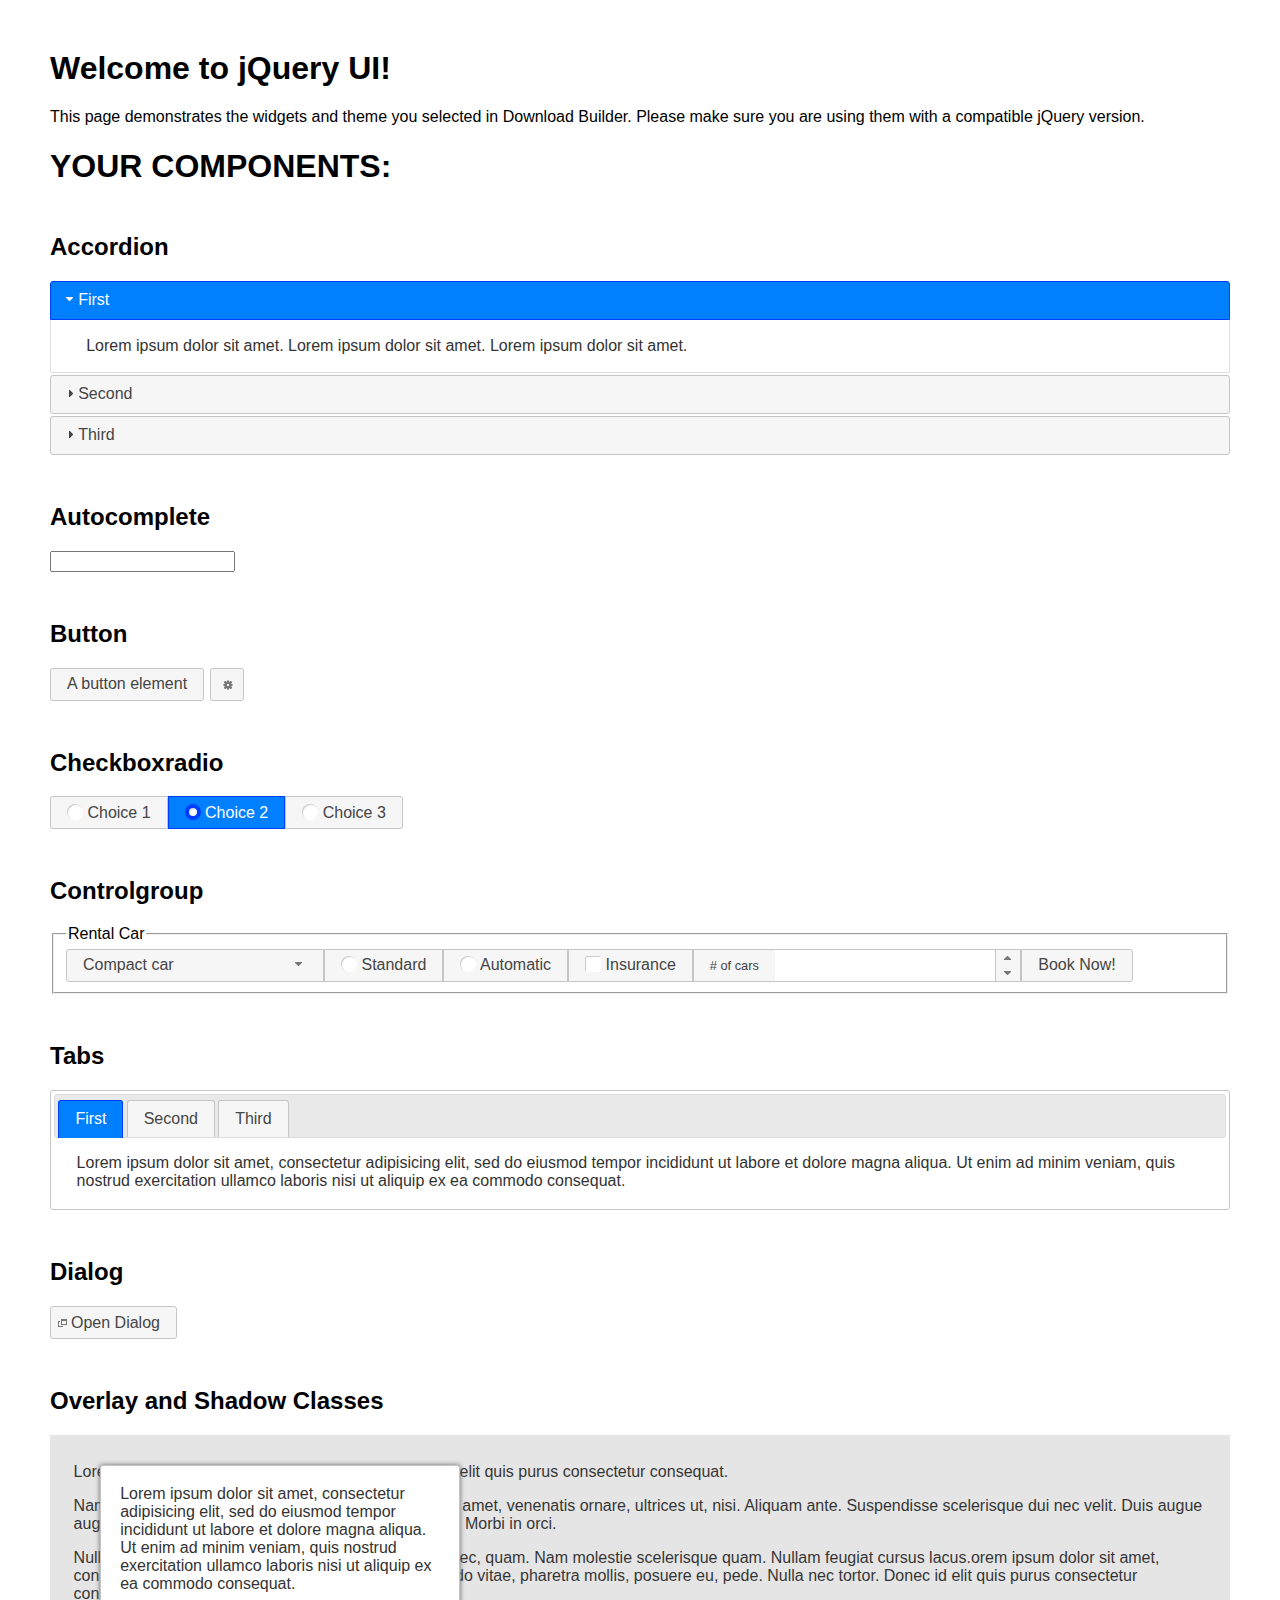
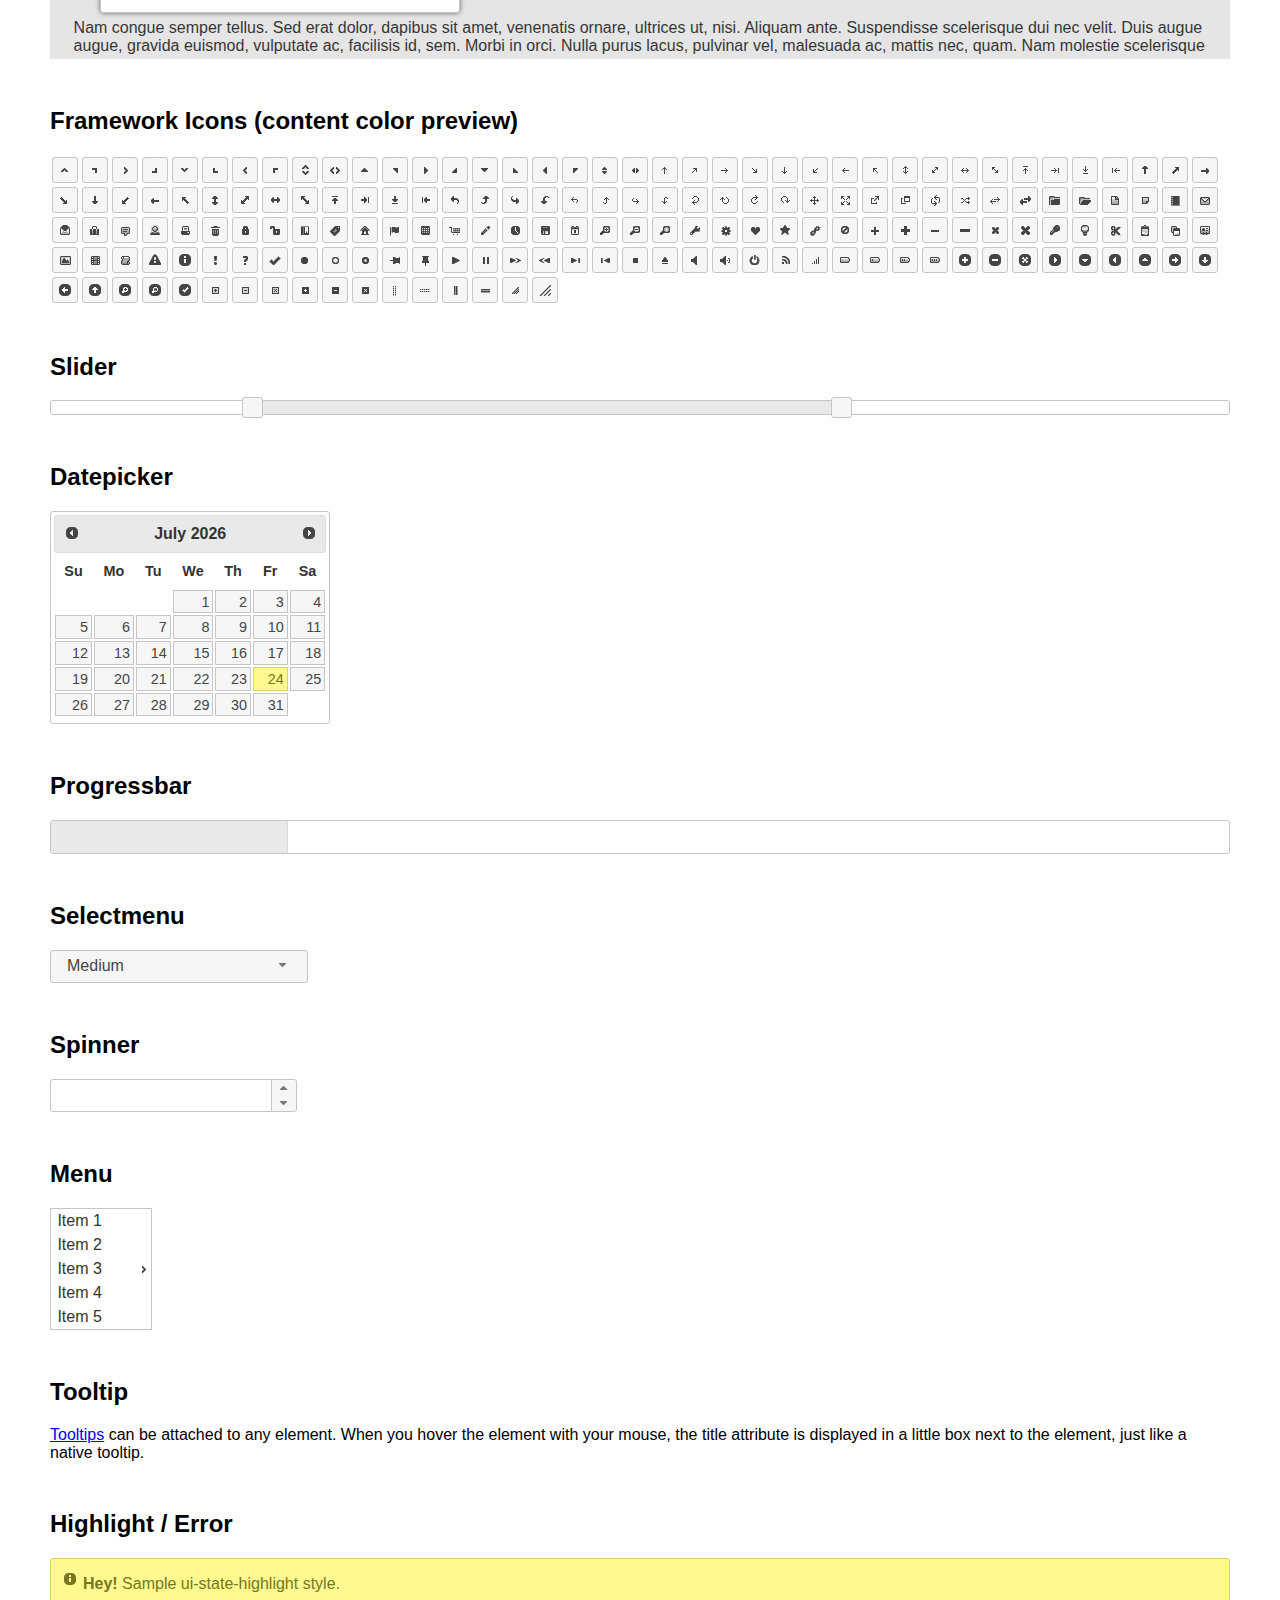
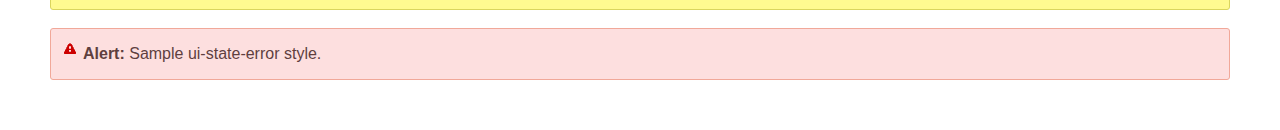
<file: src/main/resources/static/libs/jquery-ui-1.14.1.custom/index.html>
<!doctype html>
<html lang="us">
<head>
	<meta charset="utf-8">
	<title>jQuery UI Example Page</title>
	<link href="jquery-ui.css" rel="stylesheet">
	<style>
	body{
		font-family: "Trebuchet MS", sans-serif;
		margin: 50px;
	}
	.demoHeaders {
		margin-top: 2em;
	}
	#dialog-link {
		padding: .4em 1em .4em 20px;
		text-decoration: none;
		position: relative;
	}
	#dialog-link span.ui-icon {
		margin: 0 5px 0 0;
		position: absolute;
		left: .2em;
		top: 50%;
		margin-top: -8px;
	}
	#icons {
		margin: 0;
		padding: 0;
	}
	#icons li {
		margin: 2px;
		position: relative;
		padding: 4px 0;
		cursor: pointer;
		float: left;
		list-style: none;
	}
	#icons span.ui-icon {
		float: left;
		margin: 0 4px;
	}
	.fakewindowcontain .ui-widget-overlay {
		position: absolute;
	}
	select {
		width: 200px;
	}
	</style>
</head>
<body>

<h1>Welcome to jQuery UI!</h1>

<div class="ui-widget">
	<p>This page demonstrates the widgets and theme you selected in Download Builder. Please make sure you are using them with a compatible jQuery version.</p>
</div>

<h1>YOUR COMPONENTS:</h1>

<!-- Accordion -->
<h2 class="demoHeaders">Accordion</h2>
<div id="accordion">
	<h3>First</h3>
	<div>Lorem ipsum dolor sit amet. Lorem ipsum dolor sit amet. Lorem ipsum dolor sit amet.</div>
	<h3>Second</h3>
	<div>Phasellus mattis tincidunt nibh.</div>
	<h3>Third</h3>
	<div>Nam dui erat, auctor a, dignissim quis.</div>
</div>

<!-- Autocomplete -->
<h2 class="demoHeaders">Autocomplete</h2>
<div>
	<input id="autocomplete" title="type &quot;a&quot;">
</div>

<!-- Button -->
<h2 class="demoHeaders">Button</h2>
<button id="button">A button element</button>
<button id="button-icon">An icon-only button</button>

<!-- Checkboxradio -->
<h2 class="demoHeaders">Checkboxradio</h2>
<form style="margin-top: 1em;">
	<div id="radioset">
		<input type="radio" id="radio1" name="radio"><label for="radio1">Choice 1</label>
		<input type="radio" id="radio2" name="radio" checked="checked"><label for="radio2">Choice 2</label>
		<input type="radio" id="radio3" name="radio"><label for="radio3">Choice 3</label>
	</div>
</form>

<!-- Controlgroup -->
<h2 class="demoHeaders">Controlgroup</h2>
<fieldset>
	<legend>Rental Car</legend>
	<div id="controlgroup">
		<select id="car-type">
			<option>Compact car</option>
			<option>Midsize car</option>
			<option>Full size car</option>
			<option>SUV</option>
			<option>Luxury</option>
			<option>Truck</option>
			<option>Van</option>
		</select>
		<label for="transmission-standard">Standard</label>
		<input type="radio" name="transmission" id="transmission-standard">
		<label for="transmission-automatic">Automatic</label>
		<input type="radio" name="transmission" id="transmission-automatic">
		<label for="insurance">Insurance</label>
		<input type="checkbox" name="insurance" id="insurance">
		<label for="horizontal-spinner" class="ui-controlgroup-label"># of cars</label>
		<input id="horizontal-spinner" class="ui-spinner-input">
		<button>Book Now!</button>
	</div>
</fieldset>

<!-- Tabs -->
<h2 class="demoHeaders">Tabs</h2>
<div id="tabs">
	<ul>
		<li><a href="#tabs-1">First</a></li>
		<li><a href="#tabs-2">Second</a></li>
		<li><a href="#tabs-3">Third</a></li>
	</ul>
	<div id="tabs-1">Lorem ipsum dolor sit amet, consectetur adipisicing elit, sed do eiusmod tempor incididunt ut labore et dolore magna aliqua. Ut enim ad minim veniam, quis nostrud exercitation ullamco laboris nisi ut aliquip ex ea commodo consequat.</div>
	<div id="tabs-2">Phasellus mattis tincidunt nibh. Cras orci urna, blandit id, pretium vel, aliquet ornare, felis. Maecenas scelerisque sem non nisl. Fusce sed lorem in enim dictum bibendum.</div>
	<div id="tabs-3">Nam dui erat, auctor a, dignissim quis, sollicitudin eu, felis. Pellentesque nisi urna, interdum eget, sagittis et, consequat vestibulum, lacus. Mauris porttitor ullamcorper augue.</div>
</div>

<h2 class="demoHeaders">Dialog</h2>
<p>
	<button id="dialog-link" class="ui-button ui-corner-all ui-widget">
		<span class="ui-icon ui-icon-newwin"></span>Open Dialog
	</button>
</p>

<h2 class="demoHeaders">Overlay and Shadow Classes</h2>
<div style="position: relative; width: 96%; height: 200px; padding:1% 2%; overflow:hidden;" class="fakewindowcontain">
	<p>Lorem ipsum dolor sit amet,  Nulla nec tortor. Donec id elit quis purus consectetur consequat. </p><p>Nam congue semper tellus. Sed erat dolor, dapibus sit amet, venenatis ornare, ultrices ut, nisi. Aliquam ante. Suspendisse scelerisque dui nec velit. Duis augue augue, gravida euismod, vulputate ac, facilisis id, sem. Morbi in orci. </p><p>Nulla purus lacus, pulvinar vel, malesuada ac, mattis nec, quam. Nam molestie scelerisque quam. Nullam feugiat cursus lacus.orem ipsum dolor sit amet, consectetur adipiscing elit. Donec libero risus, commodo vitae, pharetra mollis, posuere eu, pede. Nulla nec tortor. Donec id elit quis purus consectetur consequat. </p><p>Nam congue semper tellus. Sed erat dolor, dapibus sit amet, venenatis ornare, ultrices ut, nisi. Aliquam ante. Suspendisse scelerisque dui nec velit. Duis augue augue, gravida euismod, vulputate ac, facilisis id, sem. Morbi in orci. Nulla purus lacus, pulvinar vel, malesuada ac, mattis nec, quam. Nam molestie scelerisque quam. </p><p>Nullam feugiat cursus lacus.orem ipsum dolor sit amet, consectetur adipiscing elit. Donec libero risus, commodo vitae, pharetra mollis, posuere eu, pede. Nulla nec tortor. Donec id elit quis purus consectetur consequat. Nam congue semper tellus. Sed erat dolor, dapibus sit amet, venenatis ornare, ultrices ut, nisi. Aliquam ante. </p><p>Suspendisse scelerisque dui nec velit. Duis augue augue, gravida euismod, vulputate ac, facilisis id, sem. Morbi in orci. Nulla purus lacus, pulvinar vel, malesuada ac, mattis nec, quam. Nam molestie scelerisque quam. Nullam feugiat cursus lacus.orem ipsum dolor sit amet, consectetur adipiscing elit. Donec libero risus, commodo vitae, pharetra mollis, posuere eu, pede. Nulla nec tortor. Donec id elit quis purus consectetur consequat. Nam congue semper tellus. Sed erat dolor, dapibus sit amet, venenatis ornare, ultrices ut, nisi. </p>

	<!-- ui-dialog -->
	<div class="ui-widget-overlay ui-front"></div>
	<div style="position: absolute; width: 320px; left: 50px; top: 30px; padding: 1.2em" class="ui-widget ui-front ui-widget-content ui-corner-all ui-widget-shadow">
		Lorem ipsum dolor sit amet, consectetur adipisicing elit, sed do eiusmod tempor incididunt ut labore et dolore magna aliqua. Ut enim ad minim veniam, quis nostrud exercitation ullamco laboris nisi ut aliquip ex ea commodo consequat.
	</div>

</div>

<!-- ui-dialog -->
<div id="dialog" title="Dialog Title">
	<p>Lorem ipsum dolor sit amet, consectetur adipisicing elit, sed do eiusmod tempor incididunt ut labore et dolore magna aliqua. Ut enim ad minim veniam, quis nostrud exercitation ullamco laboris nisi ut aliquip ex ea commodo consequat.</p>
</div>


<h2 class="demoHeaders">Framework Icons (content color preview)</h2>
<ul id="icons" class="ui-widget ui-helper-clearfix">
	<li class="ui-state-default ui-corner-all" title=".ui-icon-caret-1-n"><span class="ui-icon ui-icon-caret-1-n"></span></li>
	<li class="ui-state-default ui-corner-all" title=".ui-icon-caret-1-ne"><span class="ui-icon ui-icon-caret-1-ne"></span></li>
	<li class="ui-state-default ui-corner-all" title=".ui-icon-caret-1-e"><span class="ui-icon ui-icon-caret-1-e"></span></li>
	<li class="ui-state-default ui-corner-all" title=".ui-icon-caret-1-se"><span class="ui-icon ui-icon-caret-1-se"></span></li>
	<li class="ui-state-default ui-corner-all" title=".ui-icon-caret-1-s"><span class="ui-icon ui-icon-caret-1-s"></span></li>
	<li class="ui-state-default ui-corner-all" title=".ui-icon-caret-1-sw"><span class="ui-icon ui-icon-caret-1-sw"></span></li>
	<li class="ui-state-default ui-corner-all" title=".ui-icon-caret-1-w"><span class="ui-icon ui-icon-caret-1-w"></span></li>
	<li class="ui-state-default ui-corner-all" title=".ui-icon-caret-1-nw"><span class="ui-icon ui-icon-caret-1-nw"></span></li>
	<li class="ui-state-default ui-corner-all" title=".ui-icon-caret-2-n-s"><span class="ui-icon ui-icon-caret-2-n-s"></span></li>
	<li class="ui-state-default ui-corner-all" title=".ui-icon-caret-2-e-w"><span class="ui-icon ui-icon-caret-2-e-w"></span></li>
	<li class="ui-state-default ui-corner-all" title=".ui-icon-triangle-1-n"><span class="ui-icon ui-icon-triangle-1-n"></span></li>
	<li class="ui-state-default ui-corner-all" title=".ui-icon-triangle-1-ne"><span class="ui-icon ui-icon-triangle-1-ne"></span></li>
	<li class="ui-state-default ui-corner-all" title=".ui-icon-triangle-1-e"><span class="ui-icon ui-icon-triangle-1-e"></span></li>
	<li class="ui-state-default ui-corner-all" title=".ui-icon-triangle-1-se"><span class="ui-icon ui-icon-triangle-1-se"></span></li>
	<li class="ui-state-default ui-corner-all" title=".ui-icon-triangle-1-s"><span class="ui-icon ui-icon-triangle-1-s"></span></li>
	<li class="ui-state-default ui-corner-all" title=".ui-icon-triangle-1-sw"><span class="ui-icon ui-icon-triangle-1-sw"></span></li>
	<li class="ui-state-default ui-corner-all" title=".ui-icon-triangle-1-w"><span class="ui-icon ui-icon-triangle-1-w"></span></li>
	<li class="ui-state-default ui-corner-all" title=".ui-icon-triangle-1-nw"><span class="ui-icon ui-icon-triangle-1-nw"></span></li>
	<li class="ui-state-default ui-corner-all" title=".ui-icon-triangle-2-n-s"><span class="ui-icon ui-icon-triangle-2-n-s"></span></li>
	<li class="ui-state-default ui-corner-all" title=".ui-icon-triangle-2-e-w"><span class="ui-icon ui-icon-triangle-2-e-w"></span></li>
	<li class="ui-state-default ui-corner-all" title=".ui-icon-arrow-1-n"><span class="ui-icon ui-icon-arrow-1-n"></span></li>
	<li class="ui-state-default ui-corner-all" title=".ui-icon-arrow-1-ne"><span class="ui-icon ui-icon-arrow-1-ne"></span></li>
	<li class="ui-state-default ui-corner-all" title=".ui-icon-arrow-1-e"><span class="ui-icon ui-icon-arrow-1-e"></span></li>
	<li class="ui-state-default ui-corner-all" title=".ui-icon-arrow-1-se"><span class="ui-icon ui-icon-arrow-1-se"></span></li>
	<li class="ui-state-default ui-corner-all" title=".ui-icon-arrow-1-s"><span class="ui-icon ui-icon-arrow-1-s"></span></li>
	<li class="ui-state-default ui-corner-all" title=".ui-icon-arrow-1-sw"><span class="ui-icon ui-icon-arrow-1-sw"></span></li>
	<li class="ui-state-default ui-corner-all" title=".ui-icon-arrow-1-w"><span class="ui-icon ui-icon-arrow-1-w"></span></li>
	<li class="ui-state-default ui-corner-all" title=".ui-icon-arrow-1-nw"><span class="ui-icon ui-icon-arrow-1-nw"></span></li>
	<li class="ui-state-default ui-corner-all" title=".ui-icon-arrow-2-n-s"><span class="ui-icon ui-icon-arrow-2-n-s"></span></li>
	<li class="ui-state-default ui-corner-all" title=".ui-icon-arrow-2-ne-sw"><span class="ui-icon ui-icon-arrow-2-ne-sw"></span></li>
	<li class="ui-state-default ui-corner-all" title=".ui-icon-arrow-2-e-w"><span class="ui-icon ui-icon-arrow-2-e-w"></span></li>
	<li class="ui-state-default ui-corner-all" title=".ui-icon-arrow-2-se-nw"><span class="ui-icon ui-icon-arrow-2-se-nw"></span></li>
	<li class="ui-state-default ui-corner-all" title=".ui-icon-arrowstop-1-n"><span class="ui-icon ui-icon-arrowstop-1-n"></span></li>
	<li class="ui-state-default ui-corner-all" title=".ui-icon-arrowstop-1-e"><span class="ui-icon ui-icon-arrowstop-1-e"></span></li>
	<li class="ui-state-default ui-corner-all" title=".ui-icon-arrowstop-1-s"><span class="ui-icon ui-icon-arrowstop-1-s"></span></li>
	<li class="ui-state-default ui-corner-all" title=".ui-icon-arrowstop-1-w"><span class="ui-icon ui-icon-arrowstop-1-w"></span></li>
	<li class="ui-state-default ui-corner-all" title=".ui-icon-arrowthick-1-n"><span class="ui-icon ui-icon-arrowthick-1-n"></span></li>
	<li class="ui-state-default ui-corner-all" title=".ui-icon-arrowthick-1-ne"><span class="ui-icon ui-icon-arrowthick-1-ne"></span></li>
	<li class="ui-state-default ui-corner-all" title=".ui-icon-arrowthick-1-e"><span class="ui-icon ui-icon-arrowthick-1-e"></span></li>
	<li class="ui-state-default ui-corner-all" title=".ui-icon-arrowthick-1-se"><span class="ui-icon ui-icon-arrowthick-1-se"></span></li>
	<li class="ui-state-default ui-corner-all" title=".ui-icon-arrowthick-1-s"><span class="ui-icon ui-icon-arrowthick-1-s"></span></li>
	<li class="ui-state-default ui-corner-all" title=".ui-icon-arrowthick-1-sw"><span class="ui-icon ui-icon-arrowthick-1-sw"></span></li>
	<li class="ui-state-default ui-corner-all" title=".ui-icon-arrowthick-1-w"><span class="ui-icon ui-icon-arrowthick-1-w"></span></li>
	<li class="ui-state-default ui-corner-all" title=".ui-icon-arrowthick-1-nw"><span class="ui-icon ui-icon-arrowthick-1-nw"></span></li>
	<li class="ui-state-default ui-corner-all" title=".ui-icon-arrowthick-2-n-s"><span class="ui-icon ui-icon-arrowthick-2-n-s"></span></li>
	<li class="ui-state-default ui-corner-all" title=".ui-icon-arrowthick-2-ne-sw"><span class="ui-icon ui-icon-arrowthick-2-ne-sw"></span></li>
	<li class="ui-state-default ui-corner-all" title=".ui-icon-arrowthick-2-e-w"><span class="ui-icon ui-icon-arrowthick-2-e-w"></span></li>
	<li class="ui-state-default ui-corner-all" title=".ui-icon-arrowthick-2-se-nw"><span class="ui-icon ui-icon-arrowthick-2-se-nw"></span></li>
	<li class="ui-state-default ui-corner-all" title=".ui-icon-arrowthickstop-1-n"><span class="ui-icon ui-icon-arrowthickstop-1-n"></span></li>
	<li class="ui-state-default ui-corner-all" title=".ui-icon-arrowthickstop-1-e"><span class="ui-icon ui-icon-arrowthickstop-1-e"></span></li>
	<li class="ui-state-default ui-corner-all" title=".ui-icon-arrowthickstop-1-s"><span class="ui-icon ui-icon-arrowthickstop-1-s"></span></li>
	<li class="ui-state-default ui-corner-all" title=".ui-icon-arrowthickstop-1-w"><span class="ui-icon ui-icon-arrowthickstop-1-w"></span></li>
	<li class="ui-state-default ui-corner-all" title=".ui-icon-arrowreturnthick-1-w"><span class="ui-icon ui-icon-arrowreturnthick-1-w"></span></li>
	<li class="ui-state-default ui-corner-all" title=".ui-icon-arrowreturnthick-1-n"><span class="ui-icon ui-icon-arrowreturnthick-1-n"></span></li>
	<li class="ui-state-default ui-corner-all" title=".ui-icon-arrowreturnthick-1-e"><span class="ui-icon ui-icon-arrowreturnthick-1-e"></span></li>
	<li class="ui-state-default ui-corner-all" title=".ui-icon-arrowreturnthick-1-s"><span class="ui-icon ui-icon-arrowreturnthick-1-s"></span></li>
	<li class="ui-state-default ui-corner-all" title=".ui-icon-arrowreturn-1-w"><span class="ui-icon ui-icon-arrowreturn-1-w"></span></li>
	<li class="ui-state-default ui-corner-all" title=".ui-icon-arrowreturn-1-n"><span class="ui-icon ui-icon-arrowreturn-1-n"></span></li>
	<li class="ui-state-default ui-corner-all" title=".ui-icon-arrowreturn-1-e"><span class="ui-icon ui-icon-arrowreturn-1-e"></span></li>
	<li class="ui-state-default ui-corner-all" title=".ui-icon-arrowreturn-1-s"><span class="ui-icon ui-icon-arrowreturn-1-s"></span></li>
	<li class="ui-state-default ui-corner-all" title=".ui-icon-arrowrefresh-1-w"><span class="ui-icon ui-icon-arrowrefresh-1-w"></span></li>
	<li class="ui-state-default ui-corner-all" title=".ui-icon-arrowrefresh-1-n"><span class="ui-icon ui-icon-arrowrefresh-1-n"></span></li>
	<li class="ui-state-default ui-corner-all" title=".ui-icon-arrowrefresh-1-e"><span class="ui-icon ui-icon-arrowrefresh-1-e"></span></li>
	<li class="ui-state-default ui-corner-all" title=".ui-icon-arrowrefresh-1-s"><span class="ui-icon ui-icon-arrowrefresh-1-s"></span></li>
	<li class="ui-state-default ui-corner-all" title=".ui-icon-arrow-4"><span class="ui-icon ui-icon-arrow-4"></span></li>
	<li class="ui-state-default ui-corner-all" title=".ui-icon-arrow-4-diag"><span class="ui-icon ui-icon-arrow-4-diag"></span></li>
	<li class="ui-state-default ui-corner-all" title=".ui-icon-extlink"><span class="ui-icon ui-icon-extlink"></span></li>
	<li class="ui-state-default ui-corner-all" title=".ui-icon-newwin"><span class="ui-icon ui-icon-newwin"></span></li>
	<li class="ui-state-default ui-corner-all" title=".ui-icon-refresh"><span class="ui-icon ui-icon-refresh"></span></li>
	<li class="ui-state-default ui-corner-all" title=".ui-icon-shuffle"><span class="ui-icon ui-icon-shuffle"></span></li>
	<li class="ui-state-default ui-corner-all" title=".ui-icon-transfer-e-w"><span class="ui-icon ui-icon-transfer-e-w"></span></li>
	<li class="ui-state-default ui-corner-all" title=".ui-icon-transferthick-e-w"><span class="ui-icon ui-icon-transferthick-e-w"></span></li>
	<li class="ui-state-default ui-corner-all" title=".ui-icon-folder-collapsed"><span class="ui-icon ui-icon-folder-collapsed"></span></li>
	<li class="ui-state-default ui-corner-all" title=".ui-icon-folder-open"><span class="ui-icon ui-icon-folder-open"></span></li>
	<li class="ui-state-default ui-corner-all" title=".ui-icon-document"><span class="ui-icon ui-icon-document"></span></li>
	<li class="ui-state-default ui-corner-all" title=".ui-icon-document-b"><span class="ui-icon ui-icon-document-b"></span></li>
	<li class="ui-state-default ui-corner-all" title=".ui-icon-note"><span class="ui-icon ui-icon-note"></span></li>
	<li class="ui-state-default ui-corner-all" title=".ui-icon-mail-closed"><span class="ui-icon ui-icon-mail-closed"></span></li>
	<li class="ui-state-default ui-corner-all" title=".ui-icon-mail-open"><span class="ui-icon ui-icon-mail-open"></span></li>
	<li class="ui-state-default ui-corner-all" title=".ui-icon-suitcase"><span class="ui-icon ui-icon-suitcase"></span></li>
	<li class="ui-state-default ui-corner-all" title=".ui-icon-comment"><span class="ui-icon ui-icon-comment"></span></li>
	<li class="ui-state-default ui-corner-all" title=".ui-icon-person"><span class="ui-icon ui-icon-person"></span></li>
	<li class="ui-state-default ui-corner-all" title=".ui-icon-print"><span class="ui-icon ui-icon-print"></span></li>
	<li class="ui-state-default ui-corner-all" title=".ui-icon-trash"><span class="ui-icon ui-icon-trash"></span></li>
	<li class="ui-state-default ui-corner-all" title=".ui-icon-locked"><span class="ui-icon ui-icon-locked"></span></li>
	<li class="ui-state-default ui-corner-all" title=".ui-icon-unlocked"><span class="ui-icon ui-icon-unlocked"></span></li>
	<li class="ui-state-default ui-corner-all" title=".ui-icon-bookmark"><span class="ui-icon ui-icon-bookmark"></span></li>
	<li class="ui-state-default ui-corner-all" title=".ui-icon-tag"><span class="ui-icon ui-icon-tag"></span></li>
	<li class="ui-state-default ui-corner-all" title=".ui-icon-home"><span class="ui-icon ui-icon-home"></span></li>
	<li class="ui-state-default ui-corner-all" title=".ui-icon-flag"><span class="ui-icon ui-icon-flag"></span></li>
	<li class="ui-state-default ui-corner-all" title=".ui-icon-calculator"><span class="ui-icon ui-icon-calculator"></span></li>
	<li class="ui-state-default ui-corner-all" title=".ui-icon-cart"><span class="ui-icon ui-icon-cart"></span></li>
	<li class="ui-state-default ui-corner-all" title=".ui-icon-pencil"><span class="ui-icon ui-icon-pencil"></span></li>
	<li class="ui-state-default ui-corner-all" title=".ui-icon-clock"><span class="ui-icon ui-icon-clock"></span></li>
	<li class="ui-state-default ui-corner-all" title=".ui-icon-disk"><span class="ui-icon ui-icon-disk"></span></li>
	<li class="ui-state-default ui-corner-all" title=".ui-icon-calendar"><span class="ui-icon ui-icon-calendar"></span></li>
	<li class="ui-state-default ui-corner-all" title=".ui-icon-zoomin"><span class="ui-icon ui-icon-zoomin"></span></li>
	<li class="ui-state-default ui-corner-all" title=".ui-icon-zoomout"><span class="ui-icon ui-icon-zoomout"></span></li>
	<li class="ui-state-default ui-corner-all" title=".ui-icon-search"><span class="ui-icon ui-icon-search"></span></li>
	<li class="ui-state-default ui-corner-all" title=".ui-icon-wrench"><span class="ui-icon ui-icon-wrench"></span></li>
	<li class="ui-state-default ui-corner-all" title=".ui-icon-gear"><span class="ui-icon ui-icon-gear"></span></li>
	<li class="ui-state-default ui-corner-all" title=".ui-icon-heart"><span class="ui-icon ui-icon-heart"></span></li>
	<li class="ui-state-default ui-corner-all" title=".ui-icon-star"><span class="ui-icon ui-icon-star"></span></li>
	<li class="ui-state-default ui-corner-all" title=".ui-icon-link"><span class="ui-icon ui-icon-link"></span></li>
	<li class="ui-state-default ui-corner-all" title=".ui-icon-cancel"><span class="ui-icon ui-icon-cancel"></span></li>
	<li class="ui-state-default ui-corner-all" title=".ui-icon-plus"><span class="ui-icon ui-icon-plus"></span></li>
	<li class="ui-state-default ui-corner-all" title=".ui-icon-plusthick"><span class="ui-icon ui-icon-plusthick"></span></li>
	<li class="ui-state-default ui-corner-all" title=".ui-icon-minus"><span class="ui-icon ui-icon-minus"></span></li>
	<li class="ui-state-default ui-corner-all" title=".ui-icon-minusthick"><span class="ui-icon ui-icon-minusthick"></span></li>
	<li class="ui-state-default ui-corner-all" title=".ui-icon-close"><span class="ui-icon ui-icon-close"></span></li>
	<li class="ui-state-default ui-corner-all" title=".ui-icon-closethick"><span class="ui-icon ui-icon-closethick"></span></li>
	<li class="ui-state-default ui-corner-all" title=".ui-icon-key"><span class="ui-icon ui-icon-key"></span></li>
	<li class="ui-state-default ui-corner-all" title=".ui-icon-lightbulb"><span class="ui-icon ui-icon-lightbulb"></span></li>
	<li class="ui-state-default ui-corner-all" title=".ui-icon-scissors"><span class="ui-icon ui-icon-scissors"></span></li>
	<li class="ui-state-default ui-corner-all" title=".ui-icon-clipboard"><span class="ui-icon ui-icon-clipboard"></span></li>
	<li class="ui-state-default ui-corner-all" title=".ui-icon-copy"><span class="ui-icon ui-icon-copy"></span></li>
	<li class="ui-state-default ui-corner-all" title=".ui-icon-contact"><span class="ui-icon ui-icon-contact"></span></li>
	<li class="ui-state-default ui-corner-all" title=".ui-icon-image"><span class="ui-icon ui-icon-image"></span></li>
	<li class="ui-state-default ui-corner-all" title=".ui-icon-video"><span class="ui-icon ui-icon-video"></span></li>
	<li class="ui-state-default ui-corner-all" title=".ui-icon-script"><span class="ui-icon ui-icon-script"></span></li>
	<li class="ui-state-default ui-corner-all" title=".ui-icon-alert"><span class="ui-icon ui-icon-alert"></span></li>
	<li class="ui-state-default ui-corner-all" title=".ui-icon-info"><span class="ui-icon ui-icon-info"></span></li>
	<li class="ui-state-default ui-corner-all" title=".ui-icon-notice"><span class="ui-icon ui-icon-notice"></span></li>
	<li class="ui-state-default ui-corner-all" title=".ui-icon-help"><span class="ui-icon ui-icon-help"></span></li>
	<li class="ui-state-default ui-corner-all" title=".ui-icon-check"><span class="ui-icon ui-icon-check"></span></li>
	<li class="ui-state-default ui-corner-all" title=".ui-icon-bullet"><span class="ui-icon ui-icon-bullet"></span></li>
	<li class="ui-state-default ui-corner-all" title=".ui-icon-radio-off"><span class="ui-icon ui-icon-radio-off"></span></li>
	<li class="ui-state-default ui-corner-all" title=".ui-icon-radio-on"><span class="ui-icon ui-icon-radio-on"></span></li>
	<li class="ui-state-default ui-corner-all" title=".ui-icon-pin-w"><span class="ui-icon ui-icon-pin-w"></span></li>
	<li class="ui-state-default ui-corner-all" title=".ui-icon-pin-s"><span class="ui-icon ui-icon-pin-s"></span></li>
	<li class="ui-state-default ui-corner-all" title=".ui-icon-play"><span class="ui-icon ui-icon-play"></span></li>
	<li class="ui-state-default ui-corner-all" title=".ui-icon-pause"><span class="ui-icon ui-icon-pause"></span></li>
	<li class="ui-state-default ui-corner-all" title=".ui-icon-seek-next"><span class="ui-icon ui-icon-seek-next"></span></li>
	<li class="ui-state-default ui-corner-all" title=".ui-icon-seek-prev"><span class="ui-icon ui-icon-seek-prev"></span></li>
	<li class="ui-state-default ui-corner-all" title=".ui-icon-seek-end"><span class="ui-icon ui-icon-seek-end"></span></li>
	<li class="ui-state-default ui-corner-all" title=".ui-icon-seek-first"><span class="ui-icon ui-icon-seek-first"></span></li>
	<li class="ui-state-default ui-corner-all" title=".ui-icon-stop"><span class="ui-icon ui-icon-stop"></span></li>
	<li class="ui-state-default ui-corner-all" title=".ui-icon-eject"><span class="ui-icon ui-icon-eject"></span></li>
	<li class="ui-state-default ui-corner-all" title=".ui-icon-volume-off"><span class="ui-icon ui-icon-volume-off"></span></li>
	<li class="ui-state-default ui-corner-all" title=".ui-icon-volume-on"><span class="ui-icon ui-icon-volume-on"></span></li>
	<li class="ui-state-default ui-corner-all" title=".ui-icon-power"><span class="ui-icon ui-icon-power"></span></li>
	<li class="ui-state-default ui-corner-all" title=".ui-icon-signal-diag"><span class="ui-icon ui-icon-signal-diag"></span></li>
	<li class="ui-state-default ui-corner-all" title=".ui-icon-signal"><span class="ui-icon ui-icon-signal"></span></li>
	<li class="ui-state-default ui-corner-all" title=".ui-icon-battery-0"><span class="ui-icon ui-icon-battery-0"></span></li>
	<li class="ui-state-default ui-corner-all" title=".ui-icon-battery-1"><span class="ui-icon ui-icon-battery-1"></span></li>
	<li class="ui-state-default ui-corner-all" title=".ui-icon-battery-2"><span class="ui-icon ui-icon-battery-2"></span></li>
	<li class="ui-state-default ui-corner-all" title=".ui-icon-battery-3"><span class="ui-icon ui-icon-battery-3"></span></li>
	<li class="ui-state-default ui-corner-all" title=".ui-icon-circle-plus"><span class="ui-icon ui-icon-circle-plus"></span></li>
	<li class="ui-state-default ui-corner-all" title=".ui-icon-circle-minus"><span class="ui-icon ui-icon-circle-minus"></span></li>
	<li class="ui-state-default ui-corner-all" title=".ui-icon-circle-close"><span class="ui-icon ui-icon-circle-close"></span></li>
	<li class="ui-state-default ui-corner-all" title=".ui-icon-circle-triangle-e"><span class="ui-icon ui-icon-circle-triangle-e"></span></li>
	<li class="ui-state-default ui-corner-all" title=".ui-icon-circle-triangle-s"><span class="ui-icon ui-icon-circle-triangle-s"></span></li>
	<li class="ui-state-default ui-corner-all" title=".ui-icon-circle-triangle-w"><span class="ui-icon ui-icon-circle-triangle-w"></span></li>
	<li class="ui-state-default ui-corner-all" title=".ui-icon-circle-triangle-n"><span class="ui-icon ui-icon-circle-triangle-n"></span></li>
	<li class="ui-state-default ui-corner-all" title=".ui-icon-circle-arrow-e"><span class="ui-icon ui-icon-circle-arrow-e"></span></li>
	<li class="ui-state-default ui-corner-all" title=".ui-icon-circle-arrow-s"><span class="ui-icon ui-icon-circle-arrow-s"></span></li>
	<li class="ui-state-default ui-corner-all" title=".ui-icon-circle-arrow-w"><span class="ui-icon ui-icon-circle-arrow-w"></span></li>
	<li class="ui-state-default ui-corner-all" title=".ui-icon-circle-arrow-n"><span class="ui-icon ui-icon-circle-arrow-n"></span></li>
	<li class="ui-state-default ui-corner-all" title=".ui-icon-circle-zoomin"><span class="ui-icon ui-icon-circle-zoomin"></span></li>
	<li class="ui-state-default ui-corner-all" title=".ui-icon-circle-zoomout"><span class="ui-icon ui-icon-circle-zoomout"></span></li>
	<li class="ui-state-default ui-corner-all" title=".ui-icon-circle-check"><span class="ui-icon ui-icon-circle-check"></span></li>
	<li class="ui-state-default ui-corner-all" title=".ui-icon-circlesmall-plus"><span class="ui-icon ui-icon-circlesmall-plus"></span></li>
	<li class="ui-state-default ui-corner-all" title=".ui-icon-circlesmall-minus"><span class="ui-icon ui-icon-circlesmall-minus"></span></li>
	<li class="ui-state-default ui-corner-all" title=".ui-icon-circlesmall-close"><span class="ui-icon ui-icon-circlesmall-close"></span></li>
	<li class="ui-state-default ui-corner-all" title=".ui-icon-squaresmall-plus"><span class="ui-icon ui-icon-squaresmall-plus"></span></li>
	<li class="ui-state-default ui-corner-all" title=".ui-icon-squaresmall-minus"><span class="ui-icon ui-icon-squaresmall-minus"></span></li>
	<li class="ui-state-default ui-corner-all" title=".ui-icon-squaresmall-close"><span class="ui-icon ui-icon-squaresmall-close"></span></li>
	<li class="ui-state-default ui-corner-all" title=".ui-icon-grip-dotted-vertical"><span class="ui-icon ui-icon-grip-dotted-vertical"></span></li>
	<li class="ui-state-default ui-corner-all" title=".ui-icon-grip-dotted-horizontal"><span class="ui-icon ui-icon-grip-dotted-horizontal"></span></li>
	<li class="ui-state-default ui-corner-all" title=".ui-icon-grip-solid-vertical"><span class="ui-icon ui-icon-grip-solid-vertical"></span></li>
	<li class="ui-state-default ui-corner-all" title=".ui-icon-grip-solid-horizontal"><span class="ui-icon ui-icon-grip-solid-horizontal"></span></li>
	<li class="ui-state-default ui-corner-all" title=".ui-icon-gripsmall-diagonal-se"><span class="ui-icon ui-icon-gripsmall-diagonal-se"></span></li>
	<li class="ui-state-default ui-corner-all" title=".ui-icon-grip-diagonal-se"><span class="ui-icon ui-icon-grip-diagonal-se"></span></li>
</ul>

<!-- Slider -->
<h2 class="demoHeaders">Slider</h2>
<div id="slider"></div>

<!-- Datepicker -->
<h2 class="demoHeaders">Datepicker</h2>
<div id="datepicker"></div>

<!-- Progressbar -->
<h2 class="demoHeaders">Progressbar</h2>
<div id="progressbar"></div>

<!-- Progressbar -->
<h2 class="demoHeaders">Selectmenu</h2>
<select id="selectmenu">
	<option>Slower</option>
	<option>Slow</option>
	<option selected="selected">Medium</option>
	<option>Fast</option>
	<option>Faster</option>
</select>

<!-- Spinner -->
<h2 class="demoHeaders">Spinner</h2>
<input id="spinner">

<!-- Menu -->
<h2 class="demoHeaders">Menu</h2>
<ul style="width:100px;" id="menu">
	<li><div>Item 1</div></li>
	<li><div>Item 2</div></li>
	<li><div>Item 3</div>
		<ul>
			<li><div>Item 3-1</div></li>
			<li><div>Item 3-2</div></li>
			<li><div>Item 3-3</div></li>
			<li><div>Item 3-4</div></li>
			<li><div>Item 3-5</div></li>
		</ul>
	</li>
	<li><div>Item 4</div></li>
	<li><div>Item 5</div></li>
</ul>

<!-- Tooltip -->
<h2 class="demoHeaders">Tooltip</h2>
<p id="tooltip">
	<a href="#" title="That&apos;s what this widget is">Tooltips</a> can be attached to any element. When you hover
the element with your mouse, the title attribute is displayed in a little box next to the element, just like a native tooltip.
</p>

<!-- Highlight / Error -->
<h2 class="demoHeaders">Highlight / Error</h2>
<div class="ui-widget">
	<div class="ui-state-highlight ui-corner-all" style="margin-top: 20px; padding: 0 .7em;">
		<p><span class="ui-icon ui-icon-info" style="float: left; margin-right: .3em;"></span>
		<strong>Hey!</strong> Sample ui-state-highlight style.</p>
	</div>
</div>
<br>
<div class="ui-widget">
	<div class="ui-state-error ui-corner-all" style="padding: 0 .7em;">
		<p><span class="ui-icon ui-icon-alert" style="float: left; margin-right: .3em;"></span>
		<strong>Alert:</strong> Sample ui-state-error style.</p>
	</div>
</div>

<script src="external/jquery/jquery.js"></script>
<script src="jquery-ui.js"></script>
<script>
$( "#accordion" ).accordion();

var availableTags = [
	"ActionScript",
	"AppleScript",
	"Asp",
	"BASIC",
	"C",
	"C++",
	"Clojure",
	"COBOL",
	"ColdFusion",
	"Erlang",
	"Fortran",
	"Groovy",
	"Haskell",
	"Java",
	"JavaScript",
	"Lisp",
	"Perl",
	"PHP",
	"Python",
	"Ruby",
	"Scala",
	"Scheme"
];
$( "#autocomplete" ).autocomplete({
	source: availableTags
});

$( "#button" ).button();
$( "#button-icon" ).button({
	icon: "ui-icon-gear",
	showLabel: false
});

$( "#radioset" ).controlgroup();

$( "#controlgroup" ).controlgroup();

$( "#tabs" ).tabs();

$( "#dialog" ).dialog({
	autoOpen: false,
	width: 400,
	buttons: [
		{
			text: "Ok",
			click: function() {
				$( this ).dialog( "close" );
			}
		},
		{
			text: "Cancel",
			click: function() {
				$( this ).dialog( "close" );
			}
		}
	]
});

// Link to open the dialog
$( "#dialog-link" ).click(function( event ) {
	$( "#dialog" ).dialog( "open" );
	event.preventDefault();
});

$( "#datepicker" ).datepicker({
	inline: true
});

$( "#slider" ).slider({
	range: true,
	values: [ 17, 67 ]
});

$( "#progressbar" ).progressbar({
	value: 20
});

$( "#spinner" ).spinner();

$( "#menu" ).menu();

$( "#tooltip" ).tooltip();

$( "#selectmenu" ).selectmenu();

// Hover states on the static widgets
$( "#dialog-link, #icons li" ).hover(
	function() {
		$( this ).addClass( "ui-state-hover" );
	},
	function() {
		$( this ).removeClass( "ui-state-hover" );
	}
);
</script>
</body>
</html>
</file>
